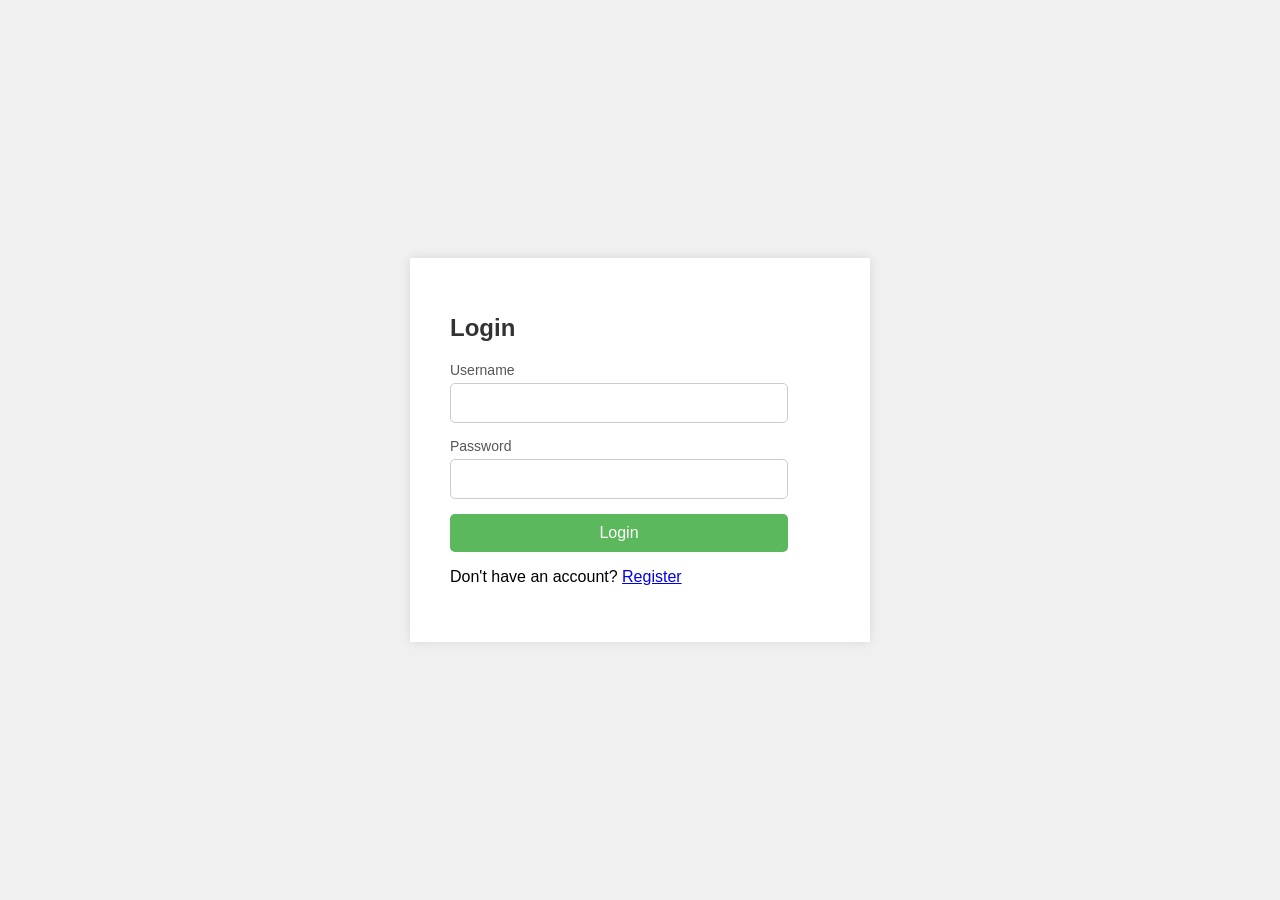
<file: index.html>
<!DOCTYPE html>
<html lang="en">
<head>
    <meta charset="UTF-8">
    <meta name="viewport" content="width=device-width, initial-scale=1.0">
    <title>Login and Registration</title>
    <link rel="stylesheet" href="styles.css">
</head>
<body>
    <div class="container">
        <div class="form-box" id="login-box">
            <h1>Login</h1>
            <form id="login-form" action="login.php" method="POST">
                <div class="input-group">
                    <label for="login-username">Username</label>
                    <input type="text" id="login-username" name="username" required>
                </div>
                <div class="input-group">
                    <label for="login-password">Password</label>
                    <input type="password" id="login-password" name="password" required>
                </div>
                <button type="submit">Login</button>
                <p>Don't have an account? <a href="#" onclick="openRegisterForm()">Register</a></p>
            </form>
        </div>

        <div class="form-box" id="register-box" style="display: none;">
            <h1>Register</h1>
            <form id="register-form" action="registerforlogin.php" method="POST" onsubmit="return validatePassword()">
                <div class="input-group">
                    <label for="reg-username">Username</label>
                    <input type="text" id="reg-username" name="username" required>
                </div>
                <div class="input-group">
                    <label for="reg-email">Email</label>
                    <input type="email" id="reg-email" name="email" required>
                </div>
                <div class="input-group">
                    <label for="reg-password">Password</label>
                    <input type="password" id="reg-password" name="password" required>
                </div>
                <div class="input-group">
                    <label for="reg-confirm-password">Confirm Password</label>
                    <input type="password" id="reg-confirm-password" required>
                </div>
                <button type="submit">Register</button>
                <p><a href="#" onclick="goBackToLogin()">Back to Login</a></p>
            </form>
        </div>
    </div>

    <script>
        function openRegisterForm() {
            document.getElementById('register-box').style.display = 'block';
            document.getElementById('login-box').style.display = 'none';
        }

        function goBackToLogin() {
            document.getElementById('register-box').style.display = 'none';
            document.getElementById('login-box').style.display = 'block';
        }
    </script>
    <script src="script.js"></script>
</body>
</html>
</file>
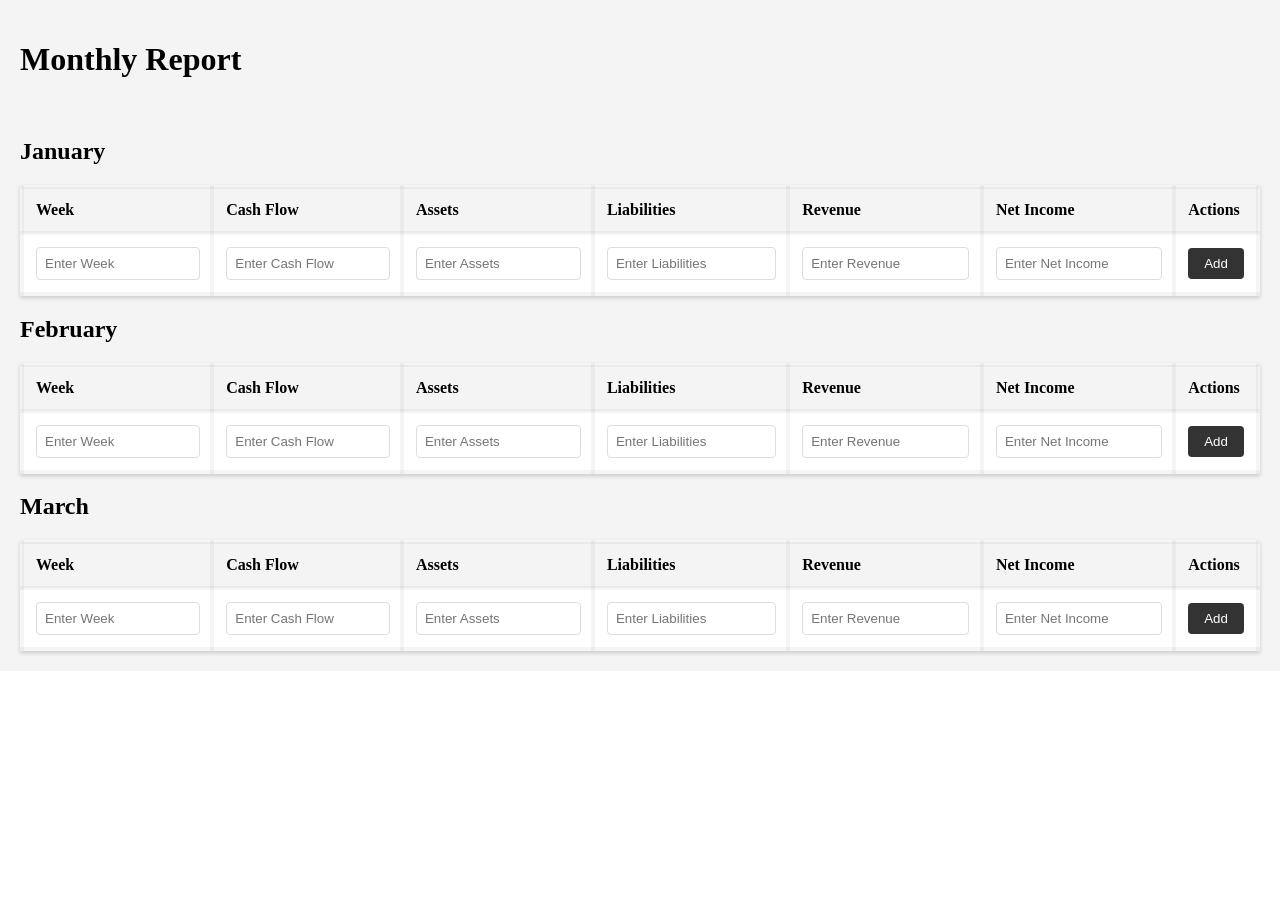
<file: balancesheetone.html>
<!DOCTYPE html>
<html lang="en">
<head>
    <meta charset="UTF-8">
    <meta name="viewport" content="width=device-width, initial-scale=1.0">
    <title>Monthly Report</title>
    <link rel="stylesheet" href="balancesheetswithnewui.css">
</head>
<body>
    <main class="content">
        <header>
            <h1>Monthly Report</h1><br>
        </header>

        <section>
            <!-- January Table -->
            <h1 class="labelbalancesheet">January</h1>
            <table id="januaryTable" border="1" cellpadding="5">
                <thead>
                    <tr>
                        <th>Week</th>
                        <th>Cash Flow</th>
                        <th>Assets</th>
                        <th>Liabilities</th>
                        <th>Revenue</th>
                        <th>Net Income</th>
                        <th>Actions</th>
                    </tr>
                </thead>
                <tbody>
                    <!-- Existing rows here -->
                    <!-- Input Row -->
                    <tr>
                        <td><input type="text" id="januaryWeek" placeholder="Enter Week"></td>
                        <td><input type="text" id="januaryCashFlow" placeholder="Enter Cash Flow"></td>
                        <td><input type="text" id="januaryAssets" placeholder="Enter Assets"></td>
                        <td><input type="text" id="januaryLiabilities" placeholder="Enter Liabilities"></td>
                        <td><input type="text" id="januaryRevenue" placeholder="Enter Revenue"></td>
                        <td><input type="text" id="januaryNetIncome" placeholder="Enter Net Income"></td>
                        <td><button onclick="addRow('january')">Add</button></td>
                    </tr>
                </tbody>
            </table>

            <!-- February Table -->
            <h1 class="labelbalancesheet">February</h1>
            <table id="februaryTable" border="1" cellpadding="5">
                <thead>
                    <tr>
                        <th>Week</th>
                        <th>Cash Flow</th>
                        <th>Assets</th>
                        <th>Liabilities</th>
                        <th>Revenue</th>
                        <th>Net Income</th>
                        <th>Actions</th>
                    </tr>
                </thead>
                <tbody>
                    <!-- Existing rows here -->
                    <!-- Input Row -->
                    <tr>
                        <td><input type="text" id="februaryWeek" placeholder="Enter Week"></td>
                        <td><input type="text" id="februaryCashFlow" placeholder="Enter Cash Flow"></td>
                        <td><input type="text" id="februaryAssets" placeholder="Enter Assets"></td>
                        <td><input type="text" id="februaryLiabilities" placeholder="Enter Liabilities"></td>
                        <td><input type="text" id="februaryRevenue" placeholder="Enter Revenue"></td>
                        <td><input type="text" id="februaryNetIncome" placeholder="Enter Net Income"></td>
                        <td><button onclick="addRow('february')">Add</button></td>
                    </tr>
                </tbody>
            </table>

            <!-- March Table -->
            <h1 class="labelbalancesheet">March</h1>
            <table id="marchTable" border="1" cellpadding="5">
                <thead>
                    <tr>
                        <th>Week</th>
                        <th>Cash Flow</th>
                        <th>Assets</th>
                        <th>Liabilities</th>
                        <th>Revenue</th>
                        <th>Net Income</th>
                        <th>Actions</th>
                    </tr>
                </thead>
                <tbody>
                    <!-- Existing rows here -->
                    <!-- Input Row -->
                    <tr>
                        <td><input type="text" id="marchWeek" placeholder="Enter Week"></td>
                        <td><input type="text" id="marchCashFlow" placeholder="Enter Cash Flow"></td>
                        <td><input type="text" id="marchAssets" placeholder="Enter Assets"></td>
                        <td><input type="text" id="marchLiabilities" placeholder="Enter Liabilities"></td>
                        <td><input type="text" id="marchRevenue" placeholder="Enter Revenue"></td>
                        <td><input type="text" id="marchNetIncome" placeholder="Enter Net Income"></td>
                        <td><button onclick="addRow('march')">Add</button></td>
                    </tr>
                </tbody>
            </table>
        </section>
    </main>
    <script src="script.js"></script>
</body>
</html>
</file>
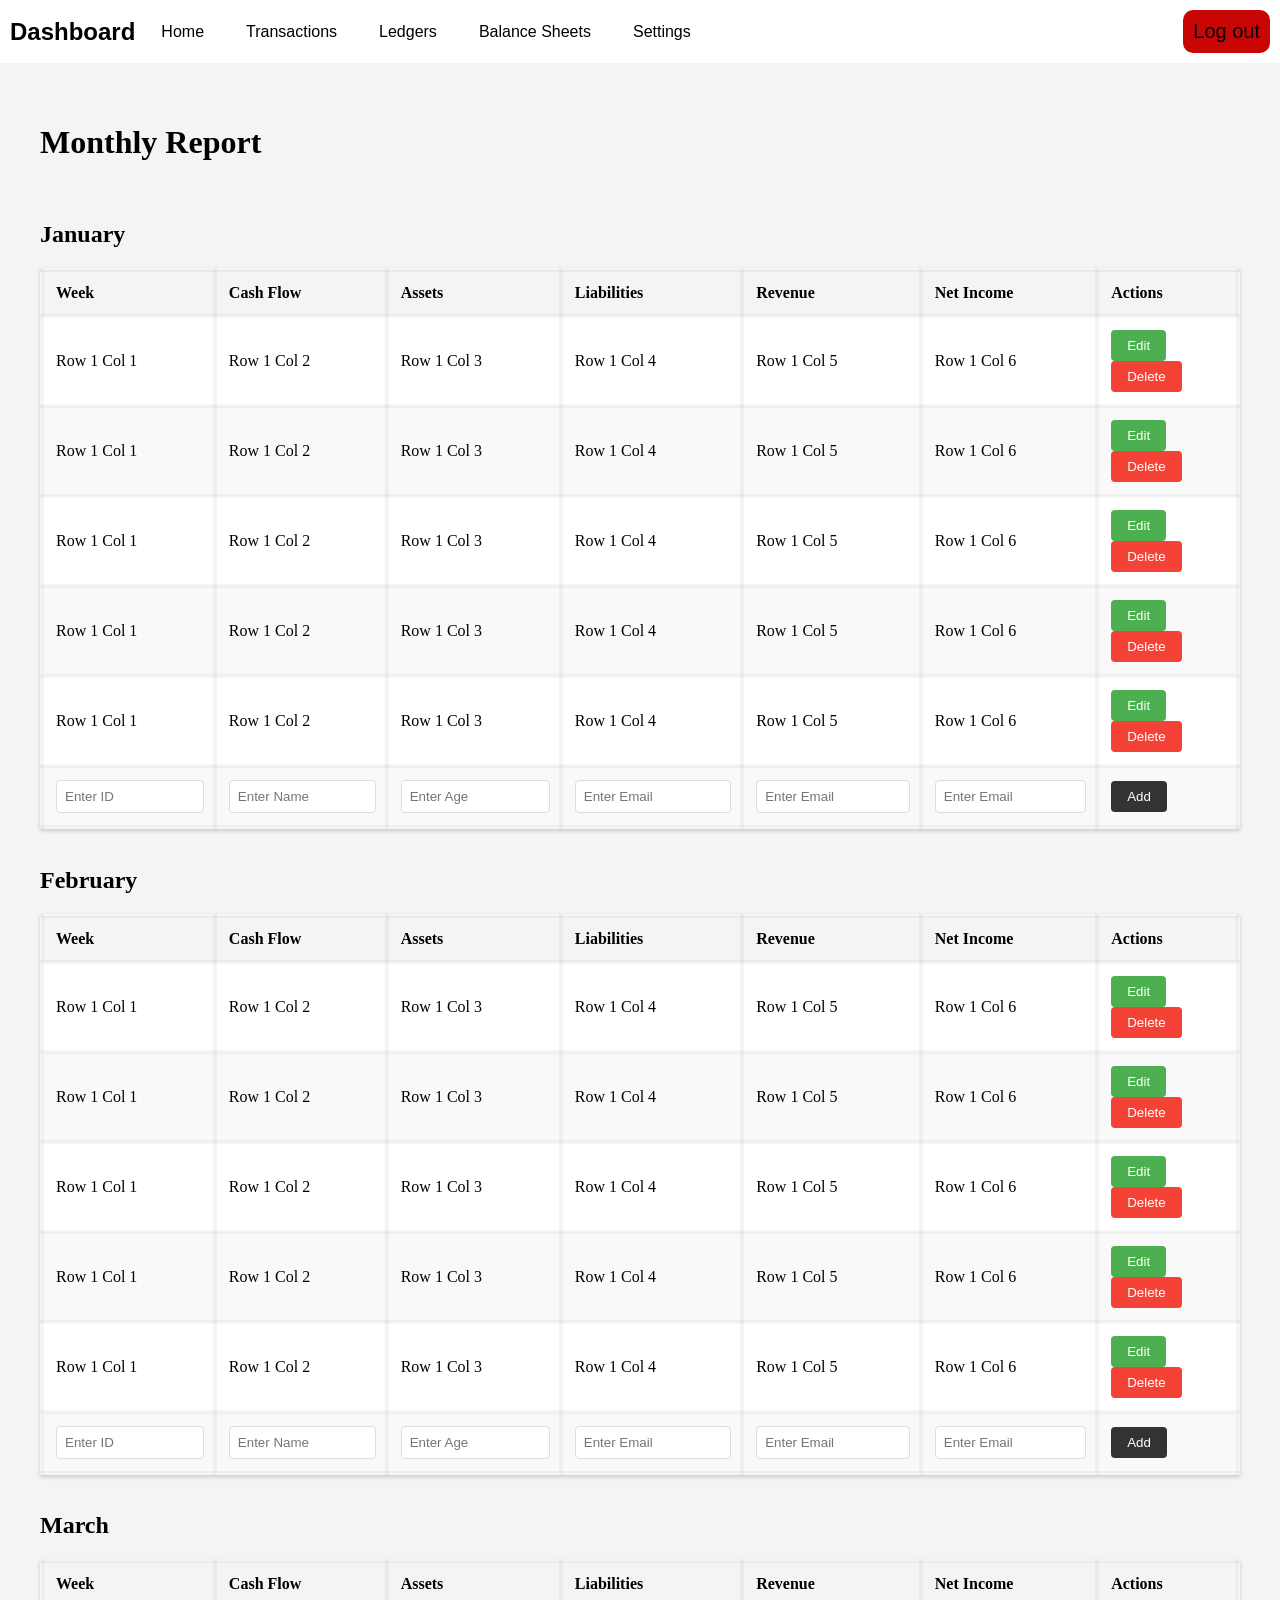
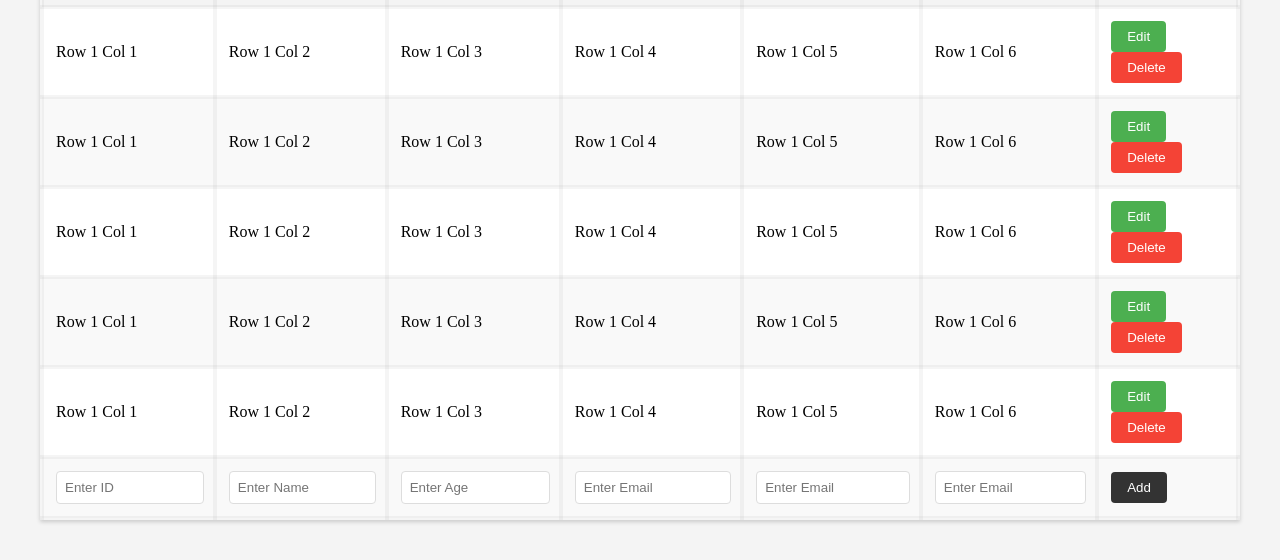
<file: balancesheetswithnewui.html>
<!DOCTYPE html>
<html lang="en">
<head>
    <meta charset="UTF-8">
    <meta name="viewport" content="width=device-width, initial-scale=1.0">
    <title>Complex Dashboard with Table and Input</title>
    <link rel="stylesheet" href="balancesheetswithnewui.css">
</head>
<body>
    <div class="top-nav">
        <ul>
            <h1 class="logopos">Dashboard</h1>
            <li class="top">
                <a class="top1" href="lalagyannglaman.html">Home</a>
                <div class="dropdown">
                    <div class="dropdown-column">
                        <h3>Key Performance Indicators</h3>
                        <a href="combined.html">Revenue</a>
                        <a href="#">Profitability</a>
                        <a href="#">Cash Flow</a>
                        <a href="#">Liquidity</a>
                        <a href="#">Efficiency</a>
                    </div>
                    <div class="dropdown-column">
                        <h3>Financial Overview</h3>
                        <a href="#">Income Statement Summary</a>
                        <a href="#">Balance Sheet Summary</a>
                        <a href="#">Cash Flow Statement Summary</a>
                    </div>
                    <div class="dropdown-column">
                        <h3>Charts and Graphs</h3>
                        <a href="#">Revenue Trend</a>
                        <a href="#">Profit Margin Trend</a>
                        <a href="#">Cash Flow Chart</a>
                        <a href="#">Financial Ratios Chart</a>
                    </div>
                    <div class="dropdown-column">
                        <h3>Alerts and Notifications</h3>
                        <a href="#">Overdue Payments</a>
                        <a href="#">Low Inventory Levels</a>
                        <a href="#">Financial Performance Alerts</a>
                    </div>
                    <div class="dropdown-column">
                        <h3>Quick Access Links</h3>
                        <a href="#">Frequently Used Reports</a>
                        <a href="#">Recent Transactions</a>
                        <a href="#">Quick Actions</a>
                    </div>            
                </div>
            </li>
            <li class="top">
                <a class="top1" href="homeversion2.html">Transactions</a>
                <div class="dropdown">
                    <div class="dropdown-column">
                        <h3>Point of Sale</h3>
                        <a href="#">Sales Module</a>
                        <a href="#">Inventory Management</a>
                        <a href="#">Customer Management</a>
                        <a href="#">Reporting and Analytics</a>
                        <a href="#">Integrations</a>
                    </div>
                    <div class="dropdown-column">
                        <h3>Account Recievable</h3>
                        <a href="#">Customer Master File</a>
                        <a href="#">Invoice Generation</a>
                        <a href="#">Aging Reports</a>
                        <a href="#">Collections Management</a>
                        <a href="#">Credit Memo Management</a>
                    </div>
                    <div class="dropdown-column">
                        <h3>Account Payable</h3>
                        <a href="#">Vendor Master File</a>
                        <a href="#">Purchase Order Processing</a>
                        <a href="#">Invoice Matching</a>
                        <a href="#">Disbursement Management</a>
                        <a href="#">Check Register</a>
                    </div>
                    <div class="dropdown-column">
                        <h3>Inventory</h3>
                        <a href="#">Item Master File</a>
                        <a href="#">Stock Transfers</a>
                        <a href="#">Physical Inventory</a>
                        <a href="#">Cost of Goods Sold Calculation</a>
                        <a href="#">Inventory Valuation</a>
                    </div>
                    <div class="dropdown-column">
                        <h3>Payroll</h3>
                        <a href="#">Time and Attendance</a>
                        <a href="#">Employee Information</a>
                        <a href="#">Payroll Processing</a>
                    </div>            
                </div>
            </li>
            <li class ="top">
                <a class ="top1" href="cashreceiptsregisterv2.php">Ledgers</a>
                <div class="dropdown">
                    <div class="dropdown-column">
                        <h3>Chart of Accounts</h3>
                        <a href="#">Account Creation</a>
                        <a href="#">Account Modification</a>
                        <a href="#">Account Deletion</a>
                        <a href="#">Account Hierarchy</a>
                    </div>
                    <div class="dropdown-column">
                        <h3>Journal Entries</h3>
                        <a href="#">Journal Entry Creation</a>
                        <a href="#">Journal Entry Modification</a>
                        <a href="#">Journal Entry Deletion</a>
                        <a href="#">Journal Entry Approval</a>
                    </div>
                    <div class="dropdown-column">
                        <h3>Trial Balance</h3>
                        <a href="#">Trial Balance Generation</a>
                        <a href="#">Trial Balance Analysis</a>
                    </div>
                    <div class="dropdown-column">
                        <h3>Adjusting Entries</h3>
                        <a href="#">Adjusting Entry Creation</a>
                        <a href="#">Adjusting Entry Modification</a>
                        <a href="#">Adjusting Entry Deletion</a>
                    </div>
                    <div class="dropdown-column">
                        <h3>Closing Entries</h3>
                        <a href="#">Closing Entry Creation</a>
                        <a href="#">Closing Entry Modification</a>
                        <a href="#">Closing Entry Deletion</a>
                    </div>      
                    <div class="dropdown-column">
                        <h3>Reports and Analytics</h3>
                        <a href="#">Ledger Reports</a>
                        <a href="#">Financial Statement Reports</a>
                        <a href="#">Analytical Reports</a>
                    </div>               
                </div>
            </li>
               
            
            <li class="top">
                <a class="top1" href="balancesheetswithnewui.html">Balance Sheets</a>
                <div class="dropdown">
                    <div class="dropdown-column">
                        <h3>Balance Sheet Generation</h3>
                        <a href="experiment.html">Balance Sheet Calculation</a>
                        <a href="#">Balance Sheet Customization</a>
                        <a href="#">Balance Sheet Comparison</a>
                    </div>
                    <div class="dropdown-column">
                        <h3>Asset Management</h3>
                        <a href="#">Asset Classification</a>
                        <a href="#">Asset Valuation</a>
                        <a href="#">Asset Depreciation</a>
                        <a href="#">Asset Disposal</a>
                    </div>
                    <div class="dropdown-column">
                        <h3>Liability Management</h3>
                        <a href="#">Liability Classification</a>
                        <a href="#">Liability Valuation</a>
                        <a href="#">Interest Expense Calculation</a>
                        <a href="#">Liability Settlement</a>
                    </div>
                    <div class="dropdown-column">
                        <h3>Equity Management</h3>
                        <a href="#">Equity Calculation</a>
                        <a href="#">Equity Components</a>
                        <a href="#">Dividend Calculation</a>
                        <a href="#">Equity Changes</a>
                    </div>
                    <div class="dropdown-column">
                        <h3>Reports and Analytics</h3>
                        <a href="#">Balance Sheet Analysis</a>
                        <a href="#">Financial Statement Comparison</a>
                        <a href="#">Financial Performance Metrics</a>
                    </div>          
                </div>
            
            
            
            </li>

            <li class = "top">
                <a class="top1" href="#settings">Settings</a>
                <div class="dropdown">
                    <div class="dropdown-column">
                        <h3>General Settings</h3>
                        <a href="#">Company Information</a>
                        <a href="#">Currency Settings</a>
                        <a href="#">Time Zone Settings</a>
                    </div>
                    <div class="dropdown-column">
                        <h3>User Management</h3>
                        <a href="#">User Roles</a>
                        <a href="#">User Accounts</a>
                        <a href="#">Password Management</a>
                        <a href="#">User Permissions</a>
                    </div>
                    <div class="dropdown-column">
                        <h3>Chart of Accounts Settings</h3>
                        <a href="#">Account Structure</a>
                        <a href="#">Account Types</a>
                        <a href="#">Account Templates</a>
                    </div>
                    <div class="dropdown-column">
                        <h3>Inventory Settings</h3>
                        <a href="#">Inventory Valuation Methods</a>
                        <a href="#">Stock Levels:</a>
                        <a href="#">Reorder Points</a>
                    </div>
                    <div class="dropdown-column">
                        <h3>Payroll Settings</h3>
                        <a href="#">Tax Tables</a>
                        <a href="#">Overtime Rules</a>
                        <a href="#">Payroll Deductions</a>
                        <a href="#">Direct Deposit Settings</a>
                    </div>          
                </div>
            
            
            
            </li>
        </ul>
        <button type="button" id="logoutButton" class="logout">Log out</button>
    </div>
    <main class="content">
        <main class="content">
        <header>
            <h1>Monthly Report</h1><br>
        </header>
        
        <section>
            <h1 class="labelbalancesheet">January</h1>
            <table border="1" cellpadding="5">
                <thead>
                    <tr>
                        <th>Week</th>
                        <th>Cash Flow</th>
                        <th>Assets </th>
                        <th>Liabilities</th>
                        <th>Revenue</th>
                        <th>Net Income</th>
                        <th>Actions</th>
                    </tr>
                </thead>
                <tbody>
                    <!-- 8 rows -->
                    <tr>
                        <td>Row 1 Col 1</td>
                        <td>Row 1 Col 2</td>
                        <td>Row 1 Col 3</td>
                        <td>Row 1 Col 4</td>
                        <td>Row 1 Col 5</td>
                        <td>Row 1 Col 6</td>
                        <td><button class="edit">Edit</button> <button class="delete">Delete</button></td>
                    </tr>

                    <tr>
                        <td>Row 1 Col 1</td>
                        <td>Row 1 Col 2</td>
                        <td>Row 1 Col 3</td>
                        <td>Row 1 Col 4</td>
                        <td>Row 1 Col 5</td>
                        <td>Row 1 Col 6</td>
                        <td><button class="edit">Edit</button> <button class="delete">Delete</button></td>
                    </tr>
                
                    <tr>
                        <td>Row 1 Col 1</td>
                        <td>Row 1 Col 2</td>
                        <td>Row 1 Col 3</td>
                        <td>Row 1 Col 4</td>
                        <td>Row 1 Col 5</td>
                        <td>Row 1 Col 6</td>
                        <td><button class="edit">Edit</button> <button class="delete">Delete</button></td>
                    </tr>

                    <tr>
                        <td>Row 1 Col 1</td>
                        <td>Row 1 Col 2</td>
                        <td>Row 1 Col 3</td>
                        <td>Row 1 Col 4</td>
                        <td>Row 1 Col 5</td>
                        <td>Row 1 Col 6</td>
                        <td><button class="edit">Edit</button> <button class="delete">Delete</button></td>
                    </tr>

                    <tr>
                        <td>Row 1 Col 1</td>
                        <td>Row 1 Col 2</td>
                        <td>Row 1 Col 3</td>
                        <td>Row 1 Col 4</td>
                        <td>Row 1 Col 5</td>
                        <td>Row 1 Col 6</td>
                        <td><button class="edit">Edit</button> <button class="delete">Delete</button></td>
                    </tr>
                    <tr>
                        <td><input type="text" id="inputID" placeholder="Enter ID"></td>
                        <td><input type="text" id="inputName" placeholder="Enter Name"></td>
                        <td><input type="number" id="inputAge" placeholder="Enter Age"></td>
                        <td><input type="email" id="inputEmail" placeholder="Enter Email"></td>
                        <td><input type="email" id="inputEmail" placeholder="Enter Email"></td>
                        <td><input type="email" id="inputEmail" placeholder="Enter Email"></td>
                        <td><button id="addButton">Add</button></td>
                    </tr>
                </tbody>
            </table>
            
            &nbsp; <!-- Small space between the two tables -->
            <h1 class="labelbalancesheet">February</h1>
            <table border="1" cellpadding="5">
                <thead>
                    <tr>
                        <th>Week</th>
                        <th>Cash Flow</th>
                        <th>Assets </th>
                        <th>Liabilities</th>
                        <th>Revenue</th>
                        <th>Net Income</th>
                        <th>Actions</th>
                    </tr>
                </thead>
                <tbody>
                    <!-- 8 rows -->
                    <tr>
                        <td>Row 1 Col 1</td>
                        <td>Row 1 Col 2</td>
                        <td>Row 1 Col 3</td>
                        <td>Row 1 Col 4</td>
                        <td>Row 1 Col 5</td>
                        <td>Row 1 Col 6</td>
                        <td><button class="edit">Edit</button> <button class="delete">Delete</button></td>
                    </tr>

                    <tr>
                        <td>Row 1 Col 1</td>
                        <td>Row 1 Col 2</td>
                        <td>Row 1 Col 3</td>
                        <td>Row 1 Col 4</td>
                        <td>Row 1 Col 5</td>
                        <td>Row 1 Col 6</td>
                        <td><button class="edit">Edit</button> <button class="delete">Delete</button></td>
                    </tr>
                
                    <tr>
                        <td>Row 1 Col 1</td>
                        <td>Row 1 Col 2</td>
                        <td>Row 1 Col 3</td>
                        <td>Row 1 Col 4</td>
                        <td>Row 1 Col 5</td>
                        <td>Row 1 Col 6</td>
                        <td><button class="edit">Edit</button> <button class="delete">Delete</button></td>
                    </tr>

                    <tr>
                        <td>Row 1 Col 1</td>
                        <td>Row 1 Col 2</td>
                        <td>Row 1 Col 3</td>
                        <td>Row 1 Col 4</td>
                        <td>Row 1 Col 5</td>
                        <td>Row 1 Col 6</td>
                        <td><button class="edit">Edit</button> <button class="delete">Delete</button></td>
                    </tr>

                    <tr>
                        <td>Row 1 Col 1</td>
                        <td>Row 1 Col 2</td>
                        <td>Row 1 Col 3</td>
                        <td>Row 1 Col 4</td>
                        <td>Row 1 Col 5</td>
                        <td>Row 1 Col 6</td>
                        <td><button class="edit">Edit</button> <button class="delete">Delete</button></td>
                    </tr>

                    <tr>
                        <td><input type="text" id="inputID" placeholder="Enter ID"></td>
                        <td><input type="text" id="inputName" placeholder="Enter Name"></td>
                        <td><input type="number" id="inputAge" placeholder="Enter Age"></td>
                        <td><input type="email" id="inputEmail" placeholder="Enter Email"></td>
                        <td><input type="email" id="inputEmail" placeholder="Enter Email"></td>
                        <td><input type="email" id="inputEmail" placeholder="Enter Email"></td>
                        <td><button id="addButton">Add</button></td>
                    </tr>
                </tbody>
            </table>

            &nbsp; <!-- Small space between the two tables -->


            <h1 class="labelbalancesheet">March</h1>
            <table border="1" cellpadding="5">
                <thead>
                    <tr>
                        <th>Week</th>
                        <th>Cash Flow</th>
                        <th>Assets </th>
                        <th>Liabilities</th>
                        <th>Revenue</th>
                        <th>Net Income</th>
                        <th>Actions</th>
                    </tr>
                </thead>
                <tbody>
                    <!-- 8 rows -->
                    <tr>
                        <td>Row 1 Col 1</td>
                        <td>Row 1 Col 2</td>
                        <td>Row 1 Col 3</td>
                        <td>Row 1 Col 4</td>
                        <td>Row 1 Col 5</td>
                        <td>Row 1 Col 6</td>
                        <td><button class="edit">Edit</button> <button class="delete">Delete</button></td>
                    </tr>

                    <tr>
                        <td>Row 1 Col 1</td>
                        <td>Row 1 Col 2</td>
                        <td>Row 1 Col 3</td>
                        <td>Row 1 Col 4</td>
                        <td>Row 1 Col 5</td>
                        <td>Row 1 Col 6</td>
                        <td><button class="edit">Edit</button> <button class="delete">Delete</button></td>
                    </tr>
                
                    <tr>
                        <td>Row 1 Col 1</td>
                        <td>Row 1 Col 2</td>
                        <td>Row 1 Col 3</td>
                        <td>Row 1 Col 4</td>
                        <td>Row 1 Col 5</td>
                        <td>Row 1 Col 6</td>
                        <td><button class="edit">Edit</button> <button class="delete">Delete</button></td>
                    </tr>

                    <tr>
                        <td>Row 1 Col 1</td>
                        <td>Row 1 Col 2</td>
                        <td>Row 1 Col 3</td>
                        <td>Row 1 Col 4</td>
                        <td>Row 1 Col 5</td>
                        <td>Row 1 Col 6</td>
                        <td><button class="edit">Edit</button> <button class="delete">Delete</button></td>
                    </tr>

                    <tr>
                        <td>Row 1 Col 1</td>
                        <td>Row 1 Col 2</td>
                        <td>Row 1 Col 3</td>
                        <td>Row 1 Col 4</td>
                        <td>Row 1 Col 5</td>
                        <td>Row 1 Col 6</td>
                        <td><button class="edit">Edit</button> <button class="delete">Delete</button></td>
                    </tr>
                    <tr>
                        <td><input type="text" id="inputID" placeholder="Enter ID"></td>
                        <td><input type="text" id="inputName" placeholder="Enter Name"></td>
                        <td><input type="number" id="inputAge" placeholder="Enter Age"></td>
                        <td><input type="email" id="inputEmail" placeholder="Enter Email"></td>
                        <td><input type="email" id="inputEmail" placeholder="Enter Email"></td>
                        <td><input type="email" id="inputEmail" placeholder="Enter Email"></td>
                        <td><button id="addButton">Add</button></td>
                    </tr>
                </tbody>
            </table>
            
            
        </section>
    </main>
    <script src="script.js"></script>
</body>
</html>
</file>
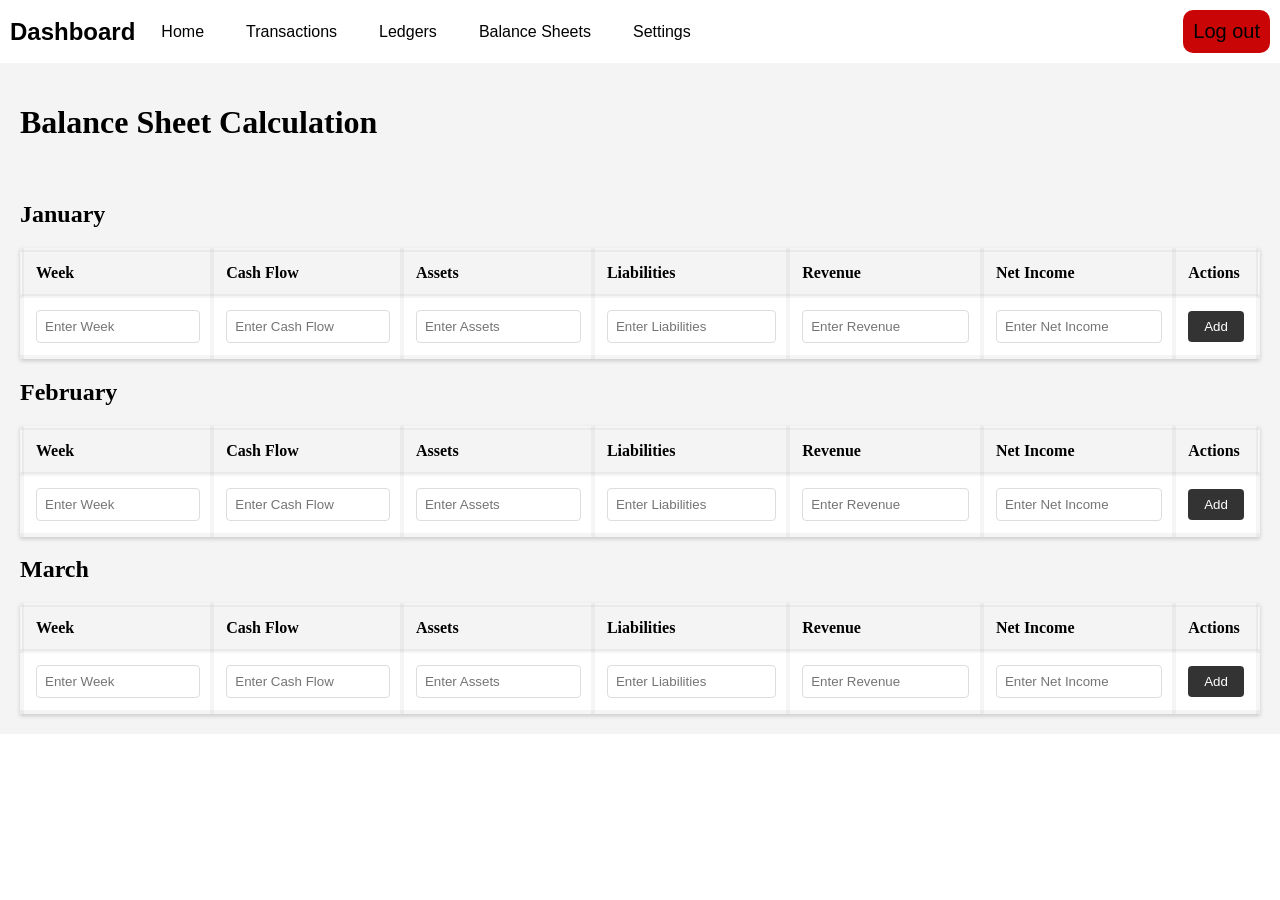
<file: experiment.html>
<!DOCTYPE html>
<html lang="en">
<head>
    <meta charset="UTF-8">
    <meta name="viewport" content="width=device-width, initial-scale=1.0">
    <title>Complex Dashboard with Table and Input</title>
    <link rel="stylesheet" href="balancesheetswithnewui.css">
</head>
<body>
    <div class="top-nav">
        <ul>
            <h1 class="logopos">Dashboard</h1>
            <li class="top">
                <a class="top1" href="lalagyannglaman.html">Home</a>
                <div class="dropdown">
                    <div class="dropdown-column">
                        <h3>Key Performance Indicators</h3>
                        <a href="combined.html">Revenue</a>
                        <a href="#">Profitability</a>
                        <a href="#">Cash Flow</a>
                        <a href="#">Liquidity</a>
                        <a href="#">Efficiency</a>
                    </div>
                    <div class="dropdown-column">
                        <h3>Financial Overview</h3>
                        <a href="#">Income Statement Summary</a>
                        <a href="#">Balance Sheet Summary</a>
                        <a href="#">Cash Flow Statement Summary</a>
                    </div>
                    <div class="dropdown-column">
                        <h3>Charts and Graphs</h3>
                        <a href="#">Revenue Trend</a>
                        <a href="#">Profit Margin Trend</a>
                        <a href="#">Cash Flow Chart</a>
                        <a href="#">Financial Ratios Chart</a>
                    </div>
                    <div class="dropdown-column">
                        <h3>Alerts and Notifications</h3>
                        <a href="#">Overdue Payments</a>
                        <a href="#">Low Inventory Levels</a>
                        <a href="#">Financial Performance Alerts</a>
                    </div>
                    <div class="dropdown-column">
                        <h3>Quick Access Links</h3>
                        <a href="#">Frequently Used Reports</a>
                        <a href="#">Recent Transactions</a>
                        <a href="#">Quick Actions</a>
                    </div>            
                </div>
            </li>
            <li class="top">
                <a class="top1" href="homeversion2.html">Transactions</a>
                <div class="dropdown">
                    <div class="dropdown-column">
                        <h3>Point of Sale</h3>
                        <a href="#">Sales Module</a>
                        <a href="#">Inventory Management</a>
                        <a href="#">Customer Management</a>
                        <a href="#">Reporting and Analytics</a>
                        <a href="#">Integrations</a>
                    </div>
                    <div class="dropdown-column">
                        <h3>Account Recievable</h3>
                        <a href="#">Customer Master File</a>
                        <a href="#">Invoice Generation</a>
                        <a href="#">Aging Reports</a>
                        <a href="#">Collections Management</a>
                        <a href="#">Credit Memo Management</a>
                    </div>
                    <div class="dropdown-column">
                        <h3>Account Payable</h3>
                        <a href="#">Vendor Master File</a>
                        <a href="#">Purchase Order Processing</a>
                        <a href="#">Invoice Matching</a>
                        <a href="#">Disbursement Management</a>
                        <a href="#">Check Register</a>
                    </div>
                    <div class="dropdown-column">
                        <h3>Inventory</h3>
                        <a href="#">Item Master File</a>
                        <a href="#">Stock Transfers</a>
                        <a href="#">Physical Inventory</a>
                        <a href="#">Cost of Goods Sold Calculation</a>
                        <a href="#">Inventory Valuation</a>
                    </div>
                    <div class="dropdown-column">
                        <h3>Payroll</h3>
                        <a href="#">Time and Attendance</a>
                        <a href="#">Employee Information</a>
                        <a href="#">Payroll Processing</a>
                    </div>            
                </div>
            </li>
            <li class ="top">
                <a class ="top1" href="cashreceiptsregisterv2.php">Ledgers</a>
                <div class="dropdown">
                    <div class="dropdown-column">
                        <h3>Chart of Accounts</h3>
                        <a href="#">Account Creation</a>
                        <a href="#">Account Modification</a>
                        <a href="#">Account Deletion</a>
                        <a href="#">Account Hierarchy</a>
                    </div>
                    <div class="dropdown-column">
                        <h3>Journal Entries</h3>
                        <a href="#">Journal Entry Creation</a>
                        <a href="#">Journal Entry Modification</a>
                        <a href="#">Journal Entry Deletion</a>
                        <a href="#">Journal Entry Approval</a>
                    </div>
                    <div class="dropdown-column">
                        <h3>Trial Balance</h3>
                        <a href="#">Trial Balance Generation</a>
                        <a href="#">Trial Balance Analysis</a>
                    </div>
                    <div class="dropdown-column">
                        <h3>Adjusting Entries</h3>
                        <a href="#">Adjusting Entry Creation</a>
                        <a href="#">Adjusting Entry Modification</a>
                        <a href="#">Adjusting Entry Deletion</a>
                    </div>
                    <div class="dropdown-column">
                        <h3>Closing Entries</h3>
                        <a href="#">Closing Entry Creation</a>
                        <a href="#">Closing Entry Modification</a>
                        <a href="#">Closing Entry Deletion</a>
                    </div>      
                    <div class="dropdown-column">
                        <h3>Reports and Analytics</h3>
                        <a href="#">Ledger Reports</a>
                        <a href="#">Financial Statement Reports</a>
                        <a href="#">Analytical Reports</a>
                    </div>               
                </div>
            </li>
               
            
            <li class="top">
                <a class="top1" href="balancesheetswithnewui.html">Balance Sheets</a>
                <div class="dropdown">
                    <div class="dropdown-column">
                        <h3>Balance Sheet Generation</h3>
                        <a href="#">Balance Sheet Calculation</a>
                        <a href="#">Balance Sheet Customization</a>
                        <a href="#">Balance Sheet Comparison</a>
                    </div>
                    <div class="dropdown-column">
                        <h3>Asset Management</h3>
                        <a href="#">Asset Classification</a>
                        <a href="#">Asset Valuation</a>
                        <a href="#">Asset Depreciation</a>
                        <a href="#">Asset Disposal</a>
                    </div>
                    <div class="dropdown-column">
                        <h3>Liability Management</h3>
                        <a href="#">Liability Classification</a>
                        <a href="#">Liability Valuation</a>
                        <a href="#">Interest Expense Calculation</a>
                        <a href="#">Liability Settlement</a>
                    </div>
                    <div class="dropdown-column">
                        <h3>Equity Management</h3>
                        <a href="#">Equity Calculation</a>
                        <a href="#">Equity Components</a>
                        <a href="#">Dividend Calculation</a>
                        <a href="#">Equity Changes</a>
                    </div>
                    <div class="dropdown-column">
                        <h3>Reports and Analytics</h3>
                        <a href="#">Balance Sheet Analysis</a>
                        <a href="#">Financial Statement Comparison</a>
                        <a href="#">Financial Performance Metrics</a>
                    </div>          
                </div>
            
            
            
            </li>

            <li class = "top">
                <a class="top1" href="#settings">Settings</a>
                <div class="dropdown">
                    <div class="dropdown-column">
                        <h3>General Settings</h3>
                        <a href="#">Company Information</a>
                        <a href="#">Currency Settings</a>
                        <a href="#">Time Zone Settings</a>
                    </div>
                    <div class="dropdown-column">
                        <h3>User Management</h3>
                        <a href="#">User Roles</a>
                        <a href="#">User Accounts</a>
                        <a href="#">Password Management</a>
                        <a href="#">User Permissions</a>
                    </div>
                    <div class="dropdown-column">
                        <h3>Chart of Accounts Settings</h3>
                        <a href="#">Account Structure</a>
                        <a href="#">Account Types</a>
                        <a href="#">Account Templates</a>
                    </div>
                    <div class="dropdown-column">
                        <h3>Inventory Settings</h3>
                        <a href="#">Inventory Valuation Methods</a>
                        <a href="#">Stock Levels:</a>
                        <a href="#">Reorder Points</a>
                    </div>
                    <div class="dropdown-column">
                        <h3>Payroll Settings</h3>
                        <a href="#">Tax Tables</a>
                        <a href="#">Overtime Rules</a>
                        <a href="#">Payroll Deductions</a>
                        <a href="#">Direct Deposit Settings</a>
                    </div>          
                </div>
            
            
            
            </li>
        </ul>
        <button type="button" id="logoutButton" class="logout">Log out</button>
    </div>
    <main class="content">
        <header>
            <h1>Balance Sheet Calculation</h1><br>
        </header>

        <section>
            <!-- January Table -->
            <h1 class="labelbalancesheet">January</h1>
            <table id="januaryTable" border="1" cellpadding="5">
                <thead>
                    <tr>
                        <th>Week</th>
                        <th>Cash Flow</th>
                        <th>Assets</th>
                        <th>Liabilities</th>
                        <th>Revenue</th>
                        <th>Net Income</th>
                        <th>Actions</th>
                    </tr>
                </thead>
                <tbody>
                    <!-- Existing rows here -->
                    <!-- Input Row -->
                    <tr>
                        <td><input type="text" id="januaryWeek" placeholder="Enter Week"></td>
                        <td><input type="text" id="januaryCashFlow" placeholder="Enter Cash Flow"></td>
                        <td><input type="text" id="januaryAssets" placeholder="Enter Assets"></td>
                        <td><input type="text" id="januaryLiabilities" placeholder="Enter Liabilities"></td>
                        <td><input type="text" id="januaryRevenue" placeholder="Enter Revenue"></td>
                        <td><input type="text" id="januaryNetIncome" placeholder="Enter Net Income"></td>
                        <td><button onclick="addRow('january')">Add</button></td>
                    </tr>
                </tbody>
            </table>

            <!-- February Table -->
            <h1 class="labelbalancesheet">February</h1>
            <table id="februaryTable" border="1" cellpadding="5">
                <thead>
                    <tr>
                        <th>Week</th>
                        <th>Cash Flow</th>
                        <th>Assets</th>
                        <th>Liabilities</th>
                        <th>Revenue</th>
                        <th>Net Income</th>
                        <th>Actions</th>
                    </tr>
                </thead>
                <tbody>
                    <!-- Existing rows here -->
                    <!-- Input Row -->
                    <tr>
                        <td><input type="text" id="februaryWeek" placeholder="Enter Week"></td>
                        <td><input type="text" id="februaryCashFlow" placeholder="Enter Cash Flow"></td>
                        <td><input type="text" id="februaryAssets" placeholder="Enter Assets"></td>
                        <td><input type="text" id="februaryLiabilities" placeholder="Enter Liabilities"></td>
                        <td><input type="text" id="februaryRevenue" placeholder="Enter Revenue"></td>
                        <td><input type="text" id="februaryNetIncome" placeholder="Enter Net Income"></td>
                        <td><button onclick="addRow('february')">Add</button></td>
                    </tr>
                </tbody>
            </table>

            <!-- March Table -->
            <h1 class="labelbalancesheet">March</h1>
            <table id="marchTable" border="1" cellpadding="5">
                <thead>
                    <tr>
                        <th>Week</th>
                        <th>Cash Flow</th>
                        <th>Assets</th>
                        <th>Liabilities</th>
                        <th>Revenue</th>
                        <th>Net Income</th>
                        <th>Actions</th>
                    </tr>
                </thead>
                <tbody>
                    <!-- Existing rows here -->
                    <!-- Input Row -->
                    <tr>
                        <td><input type="text" id="marchWeek" placeholder="Enter Week"></td>
                        <td><input type="text" id="marchCashFlow" placeholder="Enter Cash Flow"></td>
                        <td><input type="text" id="marchAssets" placeholder="Enter Assets"></td>
                        <td><input type="text" id="marchLiabilities" placeholder="Enter Liabilities"></td>
                        <td><input type="text" id="marchRevenue" placeholder="Enter Revenue"></td>
                        <td><input type="text" id="marchNetIncome" placeholder="Enter Net Income"></td>
                        <td><button onclick="addRow('march')">Add</button></td>
                    </tr>
                </tbody>
            </table>
        </section>
    </main>
   


   
    <script src="script.js"></script>   
</body>
</html>
</file>
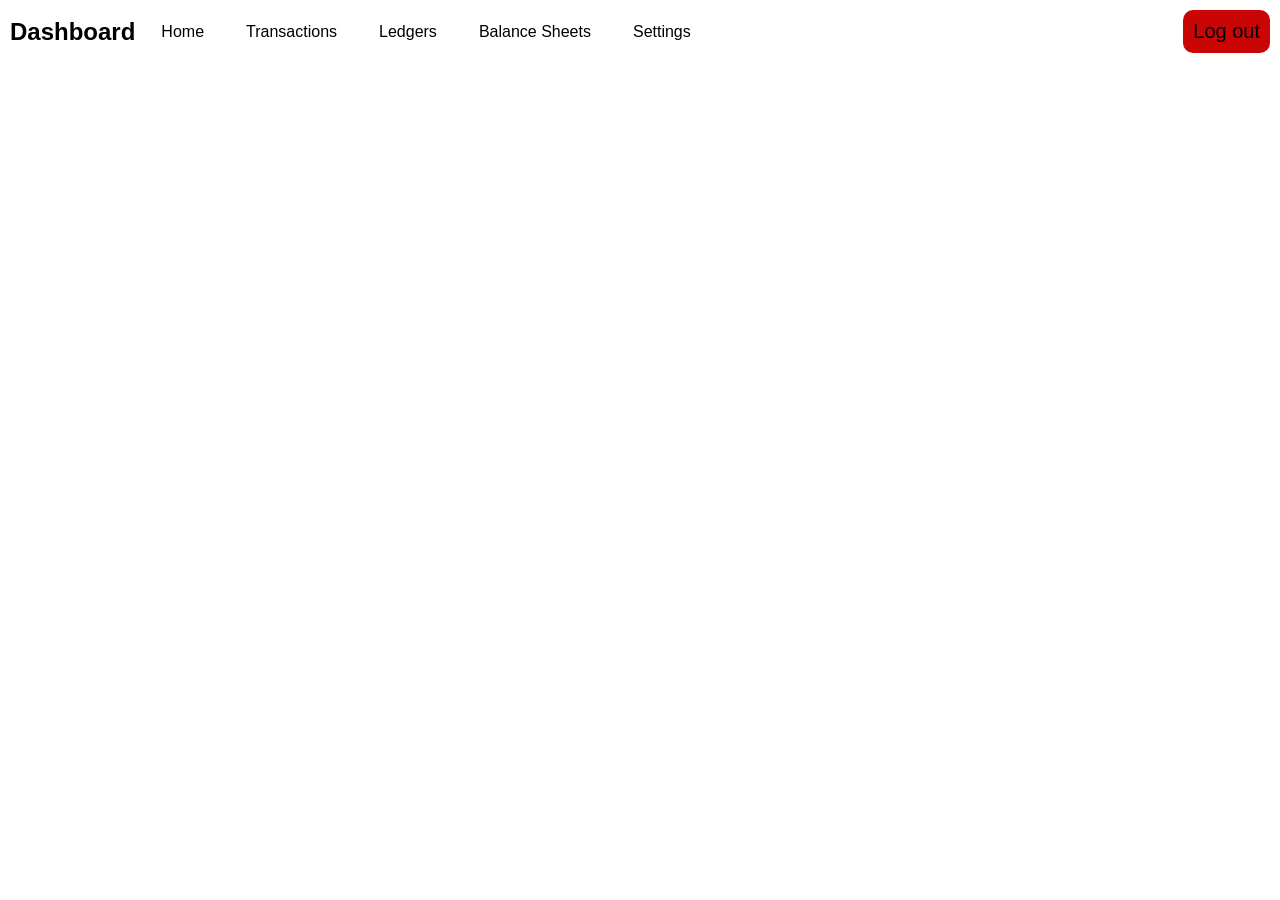
<file: lalagyannglaman.html>
<!DOCTYPE html>
<html lang="en">
<head>
    <meta charset="UTF-8">
    <meta name="viewport" content="width=device-width, initial-scale=1.0">
    <title>FINANCE PROTOTYPE</title>
    <link rel="stylesheet" href="lalagyannglaman.css">
<body>
    <div class="top-nav">
        <ul>
            <h1 class="logopos">Dashboard</h1>
            <li class="top">
                <a class="top1" href="lalagyannglaman.html">Home</a>
                <div class="dropdown">
                    <div class="dropdown-column">
                        <h3>Key Performance Indicators</h3>
                        <a href="combined.html">Revenue</a>
                        <a href="#">Profitability</a>
                        <a href="#">Cash Flow</a>
                        <a href="#">Liquidity</a>
                        <a href="#">Efficiency</a>
                    </div>
                    <div class="dropdown-column">
                        <h3>Financial Overview</h3>
                        <a href="#">Income Statement Summary</a>
                        <a href="#">Balance Sheet Summary</a>
                        <a href="#">Cash Flow Statement Summary</a>
                    </div>
                    <div class="dropdown-column">
                        <h3>Charts and Graphs</h3>
                        <a href="#">Revenue Trend</a>
                        <a href="#">Profit Margin Trend</a>
                        <a href="#">Cash Flow Chart</a>
                        <a href="#">Financial Ratios Chart</a>
                    </div>
                    <div class="dropdown-column">
                        <h3>Alerts and Notifications</h3>
                        <a href="#">Overdue Payments</a>
                        <a href="#">Low Inventory Levels</a>
                        <a href="#">Financial Performance Alerts</a>
                    </div>
                    <div class="dropdown-column">
                        <h3>Quick Access Links</h3>
                        <a href="#">Frequently Used Reports</a>
                        <a href="#">Recent Transactions</a>
                        <a href="#">Quick Actions</a>
                    </div>            
                </div>
            </li>
            <li class="top">
                <a class="top1" href="homeversion2.html">Transactions</a>
                <div class="dropdown">
                    <div class="dropdown-column">
                        <h3>Point of Sale</h3>
                        <a href="#">Sales Module</a>
                        <a href="#">Inventory Management</a>
                        <a href="#">Customer Management</a>
                        <a href="#">Reporting and Analytics</a>
                        <a href="#">Integrations</a>
                    </div>
                    <div class="dropdown-column">
                        <h3>Account Recievable</h3>
                        <a href="#">Customer Master File</a>
                        <a href="#">Invoice Generation</a>
                        <a href="#">Aging Reports</a>
                        <a href="#">Collections Management</a>
                        <a href="#">Credit Memo Management</a>
                    </div>
                    <div class="dropdown-column">
                        <h3>Account Payable</h3>
                        <a href="#">Vendor Master File</a>
                        <a href="#">Purchase Order Processing</a>
                        <a href="#">Invoice Matching</a>
                        <a href="#">Disbursement Management</a>
                        <a href="#">Check Register</a>
                    </div>
                    <div class="dropdown-column">
                        <h3>Inventory</h3>
                        <a href="#">Item Master File</a>
                        <a href="#">Stock Transfers</a>
                        <a href="#">Physical Inventory</a>
                        <a href="#">Cost of Goods Sold Calculation</a>
                        <a href="#">Inventory Valuation</a>
                    </div>
                    <div class="dropdown-column">
                        <h3>Payroll</h3>
                        <a href="#">Time and Attendance</a>
                        <a href="#">Employee Information</a>
                        <a href="#">Payroll Processing</a>
                    </div>            
                </div>
            </li>
            <li class ="top">
                <a class ="top1" href="cashreceiptsregisterv2.php">Ledgers</a>
                <div class="dropdown">
                    <div class="dropdown-column">
                        <h3>Chart of Accounts</h3>
                        <a href="#">Account Creation</a>
                        <a href="#">Account Modification</a>
                        <a href="#">Account Deletion</a>
                        <a href="#">Account Hierarchy</a>
                    </div>
                    <div class="dropdown-column">
                        <h3>Journal Entries</h3>
                        <a href="#">Journal Entry Creation</a>
                        <a href="#">Journal Entry Modification</a>
                        <a href="#">Journal Entry Deletion</a>
                        <a href="#">Journal Entry Approval</a>
                    </div>
                    <div class="dropdown-column">
                        <h3>Trial Balance</h3>
                        <a href="#">Trial Balance Generation</a>
                        <a href="#">Trial Balance Analysis</a>
                    </div>
                    <div class="dropdown-column">
                        <h3>Adjusting Entries</h3>
                        <a href="#">Adjusting Entry Creation</a>
                        <a href="#">Adjusting Entry Modification</a>
                        <a href="#">Adjusting Entry Deletion</a>
                    </div>
                    <div class="dropdown-column">
                        <h3>Closing Entries</h3>
                        <a href="#">Closing Entry Creation</a>
                        <a href="#">Closing Entry Modification</a>
                        <a href="#">Closing Entry Deletion</a>
                    </div>      
                    <div class="dropdown-column">
                        <h3>Reports and Analytics</h3>
                        <a href="#">Ledger Reports</a>
                        <a href="#">Financial Statement Reports</a>
                        <a href="#">Analytical Reports</a>
                    </div>               
                </div>
            </li>
               
            
            <li class="top">
                <a class="top1" href="balancesheetswithnewui.html">Balance Sheets</a>
                <div class="dropdown">
                    <div class="dropdown-column">
                        <h3>Balance Sheet Generation</h3>
                        <a href="experiment.html">Balance Sheet Calculation</a>
                        <a href="#">Balance Sheet Customization</a>
                        <a href="#">Balance Sheet Comparison</a>
                    </div>
                    <div class="dropdown-column">
                        <h3>Asset Management</h3>
                        <a href="#">Asset Classification</a>
                        <a href="#">Asset Valuation</a>
                        <a href="#">Asset Depreciation</a>
                        <a href="#">Asset Disposal</a>
                    </div>
                    <div class="dropdown-column">
                        <h3>Liability Management</h3>
                        <a href="#">Liability Classification</a>
                        <a href="#">Liability Valuation</a>
                        <a href="#">Interest Expense Calculation</a>
                        <a href="#">Liability Settlement</a>
                    </div>
                    <div class="dropdown-column">
                        <h3>Equity Management</h3>
                        <a href="#">Equity Calculation</a>
                        <a href="#">Equity Components</a>
                        <a href="#">Dividend Calculation</a>
                        <a href="#">Equity Changes</a>
                    </div>
                    <div class="dropdown-column">
                        <h3>Reports and Analytics</h3>
                        <a href="#">Balance Sheet Analysis</a>
                        <a href="#">Financial Statement Comparison</a>
                        <a href="#">Financial Performance Metrics</a>
                    </div>          
                </div>
            
            
            
            </li>

            <li class = "top">
                <a class="top1" href="#settings">Settings</a>
                <div class="dropdown">
                    <div class="dropdown-column">
                        <h3>General Settings</h3>
                        <a href="#">Company Information</a>
                        <a href="#">Currency Settings</a>
                        <a href="#">Time Zone Settings</a>
                    </div>
                    <div class="dropdown-column">
                        <h3>User Management</h3>
                        <a href="#">User Roles</a>
                        <a href="#">User Accounts</a>
                        <a href="#">Password Management</a>
                        <a href="#">User Permissions</a>
                    </div>
                    <div class="dropdown-column">
                        <h3>Chart of Accounts Settings</h3>
                        <a href="#">Account Structure</a>
                        <a href="#">Account Types</a>
                        <a href="#">Account Templates</a>
                    </div>
                    <div class="dropdown-column">
                        <h3>Inventory Settings</h3>
                        <a href="#">Inventory Valuation Methods</a>
                        <a href="#">Stock Levels:</a>
                        <a href="#">Reorder Points</a>
                    </div>
                    <div class="dropdown-column">
                        <h3>Payroll Settings</h3>
                        <a href="#">Tax Tables</a>
                        <a href="#">Overtime Rules</a>
                        <a href="#">Payroll Deductions</a>
                        <a href="#">Direct Deposit Settings</a>
                    </div>          
                </div>
            
            
            
            </li>
        </ul>
        <button type="button" id="logoutButton" class="logout">Log out</button>
    </div>
    
    <script src="script.js"></script>
</body>
</html>
</file>
<file: styles.css>
body {
    font-family: Arial, sans-serif;
    background-color: #f0f0f0;
    margin: 0;
    padding: 0;
    display: flex;
    justify-content: center;
    align-items: center;
    height: 100vh;
}

.container {
    width: 90%;
    max-width: 420px;
    background-color: white;
    box-shadow: 0 0 10px rgba(0, 0, 0, 0.1);
    display: flex;
    flex-wrap: wrap;
    justify-content: space-between;
    padding: 20px;
}

.form-box {
    width: 90%;
    padding: 20px;
    box-sizing: border-box;
}

.form-box h1 {
    margin-bottom: 20px;
    font-size: 24px;
    color: #333;
}

.input-group {
    margin-bottom: 15px;
}

.input-group label {
    display: block;
    font-size: 14px;
    margin-bottom: 5px;
    color: #555;
}

.input-group input {
    width: 100%;
    padding: 10px;
    box-sizing: border-box;
    font-size: 16px;
    border: 1px solid #ccc;
    border-radius: 5px;
}

button {
    width: 100%;
    padding: 10px;
    font-size: 16px;
    border: none;
    border-radius: 5px;
    background-color: #5cb85c;
    color: white;
    cursor: pointer;
    transition: background-color 0.3s;
}

button:hover {
    background-color: #4cae4c;
}

@media (max-width: 768px) {
    .form-box {
        width: 100%;
        margin-bottom: 20px;
    }
}
</file>
<file: balancesheetswithnewui.css>
body {
    padding: 0;
    margin: 0;
    background-color: rgb(255, 255, 255);
}

.logopos {
    font-size: 24px;
    color: rgb(0, 0, 0);
    margin: 0;
    padding: 0;
    font-family: Arial, Helvetica, sans-serif;
}

.top-nav ul {
    list-style: none;
    display: flex;
    gap: 10px;
    margin: 0;
    padding: 0;
}

.top-nav {
    margin: 0;
    padding: 10px;
    display: flex;
    justify-content: space-between;
    align-items: center;
    background-color: transparent;
    color: white;
}

.top {
    display: block;
    position: relative;
    cursor: pointer;
    color: #000000;
    font-size: 16px;
    padding: 0.5rem 1rem;
    text-decoration: none;
    transition: color 0.30s;
    font-family: Arial, Helvetica, sans-serif;
}

.top1{
    color:#000000;
}
.top1:hover{
    color:white;
}

a {
    font-family: Arial, Helvetica, sans-serif;
    text-decoration: none;
    color: #efefee;
    font-size: 16px;
}

.logout {
    justify-content: end;
    font-size: 20px;
    color: rgb(0, 0, 0);
    background-color: rgb(202, 5, 5);
    border: none;
    padding: 10px 10px;
    cursor: pointer;
    margin-left: 30px;
    align-self: center;
    border-radius: 10px;
}

.top-nav ul, .logout {
    display: flex;
    align-items: center;
}

.top:hover {
    color: rgb(255, 255, 255);
}

.content {
    flex: 1;
    padding: 20px;
    background-color: #f4f4f4;
    overflow-y: auto;
    flex-direction: column;
}

.top:after {
    position: absolute;
    content: "";
    inset: 0;
    background-color: rgb(5, 5, 5);
    scale: 1 0;
    z-index: -1;
    transition: 0.10s;
    border-radius: 10px;
}

.top:hover:after {
    scale: 1 1;
}

.dropdown {
    display: none; /* Initially hidden */
    position: fixed; /* Position relative to the viewport */
    top: 40px; /* Align below the top-nav */
    left: 0; /* Align to the left edge of the screen */
    right: 0; /* Align to the right edge of the screen */
    background-color: #f9f9f9;
    box-shadow: 0 8px 16px rgba(0, 0, 0, 0.2);
    padding: 30px;
    z-index: 1000; /* Ensure it overlays other elements */
    color:white;
}

.top:hover .dropdown {
    display: block;
}

.dropdown-column {
    width: 15%;
    float: left;
    margin-right: 30px;
}

.dropdown-column h3 {
    margin-bottom: 15px;
    color: #333;
}

.dropdown-column a {
    padding: 8px 0;
    display: block;
    color: #333;
    text-decoration: none;
    font-size: 16px;
}

.dropdown-column a:hover {
    color: #0071e3;
}

.dropdown::after {
    content: "";
    display: table;
    clear: both;
}

@media (max-width: 768px) {
    .top {
        flex-direction: column;
        align-items: flex-start;
    }

    .dropdown {
        position: static;
        width: 100%;
    }

    .dropdown-column {
        width: 100%;
        margin: 0;
    }
}

.labelsadropdown{
    padding:none;
    margin:none;
    width:50%;
    color:black;
    display:inline-block;
}
.twobody{
    background-color: white;
}


/* Styles for table */
table {
    width: 100%;
    border-collapse: collapse;
    background-color: #fff;
    box-shadow: 0 2px 4px rgba(0, 0, 0, 0.171);
    
}

table th, table td {
    padding: 0.75rem;
    border: 4px solid #0000000a;
    text-align: left;
    
}

table th {
    background-color: #f4f4f4;
    font-weight: bold;
}

table tr:nth-child(even) {
    background-color: #f9f9f9;
}

table tr:hover {
    background-color: #f1f1f1;
}

/* Input fields */
input[type="text"], input[type="number"], input[type="email"] {
    width: 90%;
    padding: 0.5rem;
    border: 1px solid #ddd;
    border-radius: 4px;
}

/* Button styles */
button {
    padding: 0.5rem 1rem;
    border: none;
    border-radius: 4px;
    background-color: #333;
    color: #fff;
    cursor: pointer;
}

button:hover {
    background-color: #f00606;
    color:whitesmoke;
}

button.edit {
    background-color: #4CAF50;
}

button.edit:hover {
    background-color: #45a049;
}

button.delete {
    background-color: #f44336;
}

button.delete:hover {
    background-color: #da190b;
}
</file>
<file: lalagyannglaman.css>
body {
    padding: 0;
    margin: 0;
    background-color: rgb(255, 255, 255);
}

.logopos {
    font-size: 24px;
    color: rgb(0, 0, 0);
    margin: 0;
    padding: 0;
    font-family: Arial, Helvetica, sans-serif;
}

.top-nav ul {
    list-style: none;
    display: flex;
    gap: 10px;
    margin: 0;
    padding: 0;
}

.top-nav {
    margin: 0;
    padding: 10px;
    display: flex;
    justify-content: space-between;
    align-items: center;
    background-color: transparent;
    color: white;
}

.top {
    display: block;
    position: relative;
    cursor: pointer;
    color: #000000;
    font-size: 16px;
    padding: 0.5rem 1rem;
    text-decoration: none;
    transition: color 0.30s;
    font-family: Arial, Helvetica, sans-serif;
}

a {
    font-family: Arial, Helvetica, sans-serif;
    text-decoration: none;
    color: #efefee;
    font-size: 16px;
}

.logout {
    justify-content: end;
    font-size: 20px;
    color: rgb(0, 0, 0);
    background-color: rgb(202, 5, 5);
    border: none;
    padding: 10px 10px;
    cursor: pointer;
    margin-left: 30px;
    align-self: center;
    border-radius: 10px;
}

.top-nav ul, .logout {
    display: flex;
    align-items: center;
}

.top:hover {
    color: rgb(255, 255, 255);
}

.content {
    flex: 1;
    padding: 20px;
    background-color: #f4f4f4;
    overflow-y: auto;
    flex-direction: column;
}

.top1{
    color:#000000;
}
.top1:hover{
    color:white;
}

.top:after {
    position: absolute;
    content: "";
    inset: 0;
    background-color: rgb(5, 5, 5);
    scale: 1 0;
    z-index: -1;
    transition: 0.10s;
    border-radius: 10px;
}



.top:hover:after {
    scale: 1 1;
}
.dropdown {
    display: none; /* Initially hidden */
    position: fixed; /* Position relative to the viewport */
    top: 50px; /* Align below the top-nav */
    left: 0; /* Align to the left edge of the screen */
    right: 0; /* Align to the right edge of the screen */
    background-color: #f9f9f9;
    box-shadow: 0 8px 16px rgba(0, 0, 0, 0.2);
    padding: 30px;
    z-index: 1000; /* Ensure it overlays other elements */
    color:white;
}

.top:hover .dropdown {
    display: block;
}

.dropdown-column {
    width: 15%;
    float: left;
    margin-right: 30px;
}

.dropdown-column h3 {
    margin-bottom: 15px;
    color: #333;
}

.dropdown-column a {
    padding: 8px 0;
    display: block;
    color: #333;
    text-decoration: none;
    font-size: 16px;
}

.dropdown-column a:hover {
    color: #0071e3;
}

.dropdown::after {
    content: "";
    display: table;
    clear: both;
}

@media (max-width: 768px) {
    .top {
        flex-direction: column;
        align-items: flex-start;
    }

    .dropdown {
        position: static;
        width: 100%;
    }

    .dropdown-column {
        width: 100%;
        margin: 0;
    }
}

.labelsadropdown{
    padding:none;
    margin:none;
    width:50%;
    color:black;
    display:inline-block;
}
.twobody{
    background-color: white;
}


/* Styles for table */
/*table {
    width: 100%;
    border-collapse: collapse;
    background-color: #fff;
    box-shadow: 0 2px 4px rgba(0, 0, 0, 0.171);
    
}

table th, table td {
    padding: 0.75rem;
    border: 4px solid #0000000a;
    text-align: left;
    
}

table th {
    background-color: #f4f4f4;
    font-weight: bold;
}

table tr:nth-child(even) {
    background-color: #f9f9f9;
}

table tr:hover {
    background-color: #f1f1f1;
}

/* Input fields */
/*input[type="text"], input[type="number"], input[type="email"] {
    width: 90%;
    padding: 0.5rem;
    border: 1px solid #ddd;
    border-radius: 4px;
}

/* Button styles */
button {
    padding: 0.5rem 1rem;
    border: none;
    border-radius: 4px;
    background-color: #333;
    color: #fff;
    cursor: pointer;
}

button:hover {
    background-color: #f00606;
    color:whitesmoke;
}

button.edit {
    background-color: #4CAF50;
}

button.edit:hover {
    background-color: #45a049;
}

button.delete {
    background-color: #f44336;
}

button.delete:hover {
    background-color: #da190b;
}
</file>
